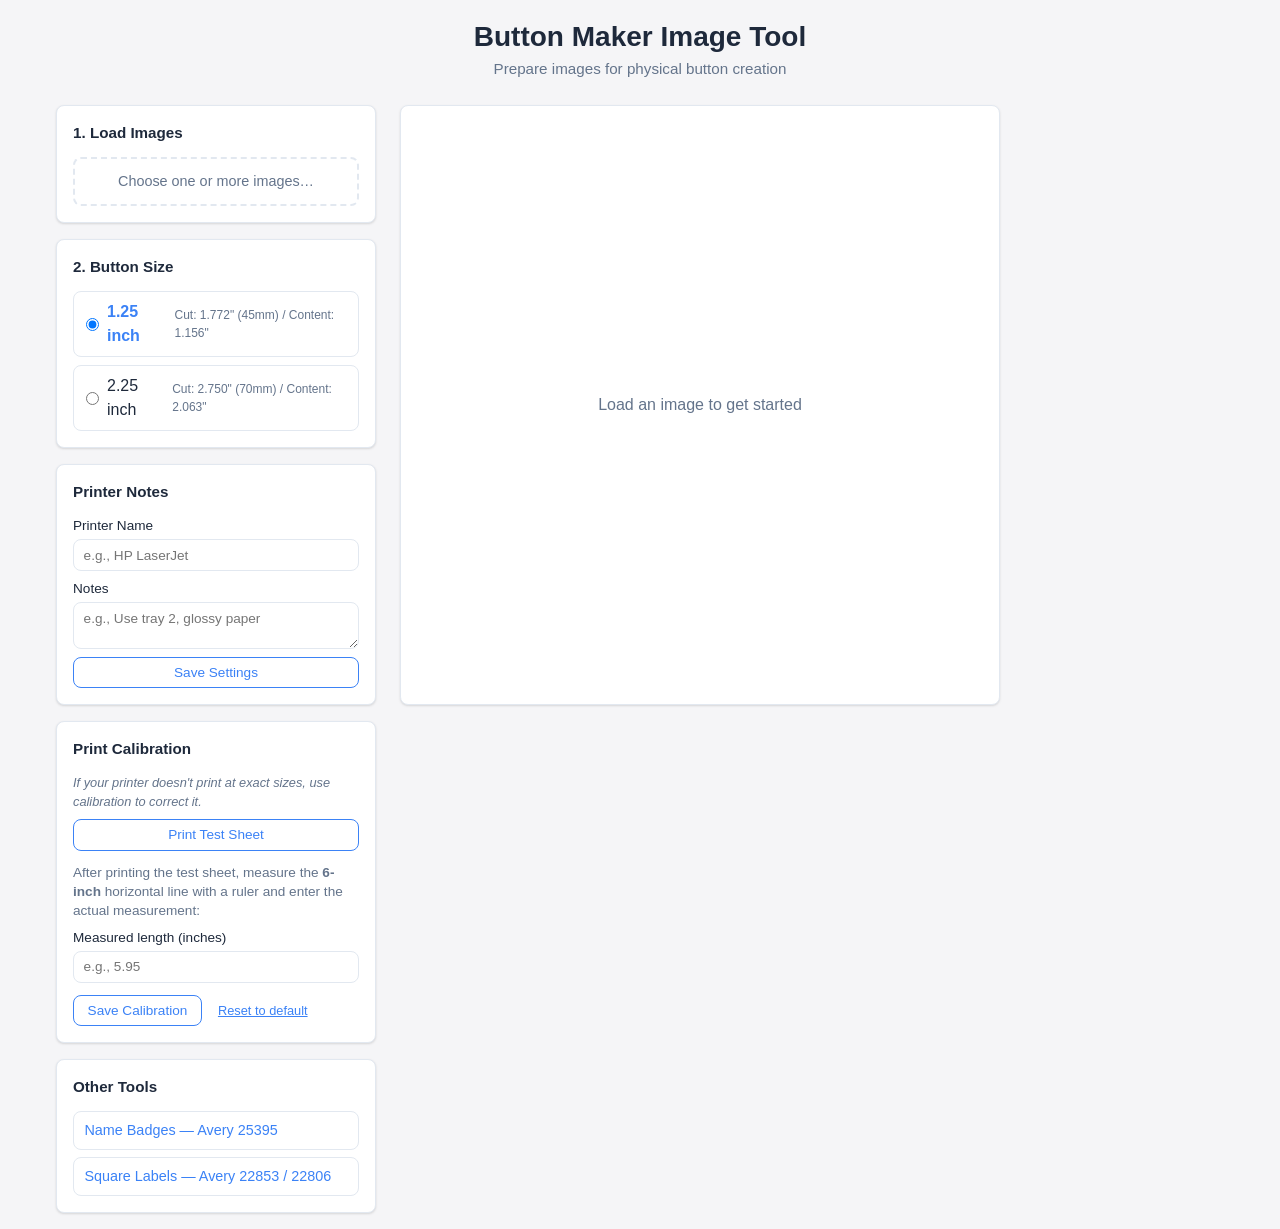
<file: index.html>
<!DOCTYPE html>
<html lang="en">
<head>
  <meta charset="UTF-8">
  <meta name="viewport" content="width=device-width, initial-scale=1.0">
  <title>Button Maker Image Tool</title>
  <link rel="stylesheet" href="css/styles.css">
</head>
<body>
  <div id="app" class="app-container">
    <header class="app-header">
      <h1>Button Maker Image Tool</h1>
      <p class="subtitle">Prepare images for physical button creation</p>
    </header>

    <main class="app-main">
      <!-- Controls Panel -->
      <section class="controls-panel">
        <!-- Image Loading -->
        <div class="control-group">
          <h2>1. Load Images</h2>
          <label for="image-input" class="file-input-label">
            <span id="file-label-text">Choose one or more images…</span>
            <input type="file" id="image-input" accept="image/jpeg,image/png,image/gif,image/webp" multiple />
          </label>
          <div id="image-error" class="error-message" role="alert" hidden></div>

          <div id="slot-section" hidden>
            <div id="slot-list" class="slot-list"></div>
            <div id="button-total" class="button-total"></div>
            <p class="hint" style="margin-top: 0.4rem;">
              Each image repeats to fill the sheet. Counts balance automatically;
              type a number to pin one and the rest re-balance.
            </p>
          </div>
        </div>

        <!-- Button Size Selection -->
        <div class="control-group">
          <h2>2. Button Size</h2>
          <div class="button-size-options">
            <label class="radio-label">
              <input type="radio" name="button-size" value="1.25" checked />
              <span>1.25 inch</span>
              <small>Cut: 1.772" (45mm) / Content: 1.156"</small>
            </label>
            <label class="radio-label">
              <input type="radio" name="button-size" value="2.25" />
              <span>2.25 inch</span>
              <small>Cut: 2.750" (70mm) / Content: 2.063"</small>
            </label>
          </div>
        </div>

        <!-- Image Controls -->
        <div class="control-group" id="image-controls" hidden>
          <h2>3. Adjust Image</h2>
          <div class="scale-control">
            <label for="scale-slider">Scale</label>
            <input type="range" id="scale-slider" min="10" max="500" value="100" step="1" />
            <span id="scale-value">100%</span>
          </div>
          <div class="mode-toggle">
            <button id="mode-resize" class="mode-btn active" title="Show crop guides">Resize Mode</button>
            <button id="mode-preview" class="mode-btn" title="Preview finished button">Preview Mode</button>
          </div>
          <p class="hint">Drag the image to reposition it</p>
        </div>

        <!-- Print Section -->
        <div class="control-group" id="print-controls" hidden>
          <h2>4. Print</h2>
          <button id="print-btn" class="primary-btn">Print Buttons</button>
          <button id="print-info-toggle" class="link-btn">Print setup instructions</button>
        </div>

        <!-- Print Instructions (collapsible) -->
        <div class="control-group" id="print-instructions" hidden>
          <h2>Print Setup</h2>
          <div class="instructions-content">
            <h3>Browser Compatibility</h3>
            <p><strong>Recommended:</strong> Chrome or Firefox for best print accuracy.</p>
            <p>Safari and Edge may have slight sizing differences.</p>

            <h3>Required Printer Settings</h3>
            <ul>
              <li><strong>Scale:</strong> 100% (disable "Shrink to fit" or "Fit to page")</li>
              <li><strong>Paper Size:</strong> US Letter (8.5" × 11")</li>
              <li><strong>Margins:</strong> Default or Minimum</li>
              <li><strong>Headers/Footers:</strong> Disabled</li>
            </ul>
          </div>
        </div>

        <!-- Printer Settings Persistence -->
        <div class="control-group" id="printer-settings-section">
          <h2>Printer Notes</h2>
          <div id="storage-warning" class="warning-message" hidden>
            Browser storage is unavailable. Settings will not be saved.
          </div>
          <div class="settings-fields">
            <label>
              Printer Name
              <input type="text" id="printer-name" placeholder="e.g., HP LaserJet" />
            </label>
            <label>
              Notes
              <textarea id="printer-notes" placeholder="e.g., Use tray 2, glossy paper" rows="2"></textarea>
            </label>
            <button id="save-settings-btn" class="secondary-btn">Save Settings</button>
          </div>
        </div>

        <!-- Print Calibration -->
        <div class="control-group" id="calibration-section">
          <h2>Print Calibration</h2>
          <p class="hint" style="margin-bottom: 0.5rem;">
            If your printer doesn't print at exact sizes, use calibration to correct it.
          </p>
          <button id="print-test-sheet-btn" class="secondary-btn" style="width:100%; margin-bottom: 0.75rem;">
            Print Test Sheet
          </button>
          <div class="calibration-fields">
            <p class="calibration-instruction">
              After printing the test sheet, measure the <strong>6-inch</strong> horizontal line with a ruler
              and enter the actual measurement:
            </p>
            <div class="calibration-input-row">
              <label>
                Measured length (inches)
                <input type="number" id="calibration-measured" step="0.01" min="5" max="7" placeholder="e.g., 5.95" />
              </label>
            </div>
            <div class="calibration-actions">
              <button id="save-calibration-btn" class="secondary-btn">Save Calibration</button>
              <button id="clear-calibration-btn" class="link-btn">Reset to default</button>
            </div>
            <div id="calibration-status" class="calibration-status" hidden></div>
          </div>
        </div>

        <!-- Other tools -->
        <div class="control-group" id="other-tools">
          <h2>Other Tools</h2>
          <ul class="tool-links">
            <li><a href="name-badge-printer/">Name Badges — Avery 25395</a></li>
            <li><a href="square-label-printer/">Square Labels — Avery 22853 / 22806</a></li>
          </ul>
        </div>
      </section>

      <!-- Canvas Area -->
      <section class="canvas-section">
        <div id="canvas-container" class="canvas-container">
          <div id="canvas-placeholder" class="canvas-placeholder">
            <p>Load an image to get started</p>
          </div>
          <canvas id="button-canvas"></canvas>
        </div>
        <!-- On-screen print preview (shown in preview mode) -->
        <div id="print-preview" class="print-preview-container" hidden>
          <div id="print-preview-page" class="print-preview-page"></div>
        </div>
      </section>
    </main>

    <!-- Print Layout (hidden on screen, visible when printing) -->
    <div id="print-layout" class="print-layout"></div>
  </div>

  <script type="module" src="js/app.js"></script>
</body>
</html>
</file>
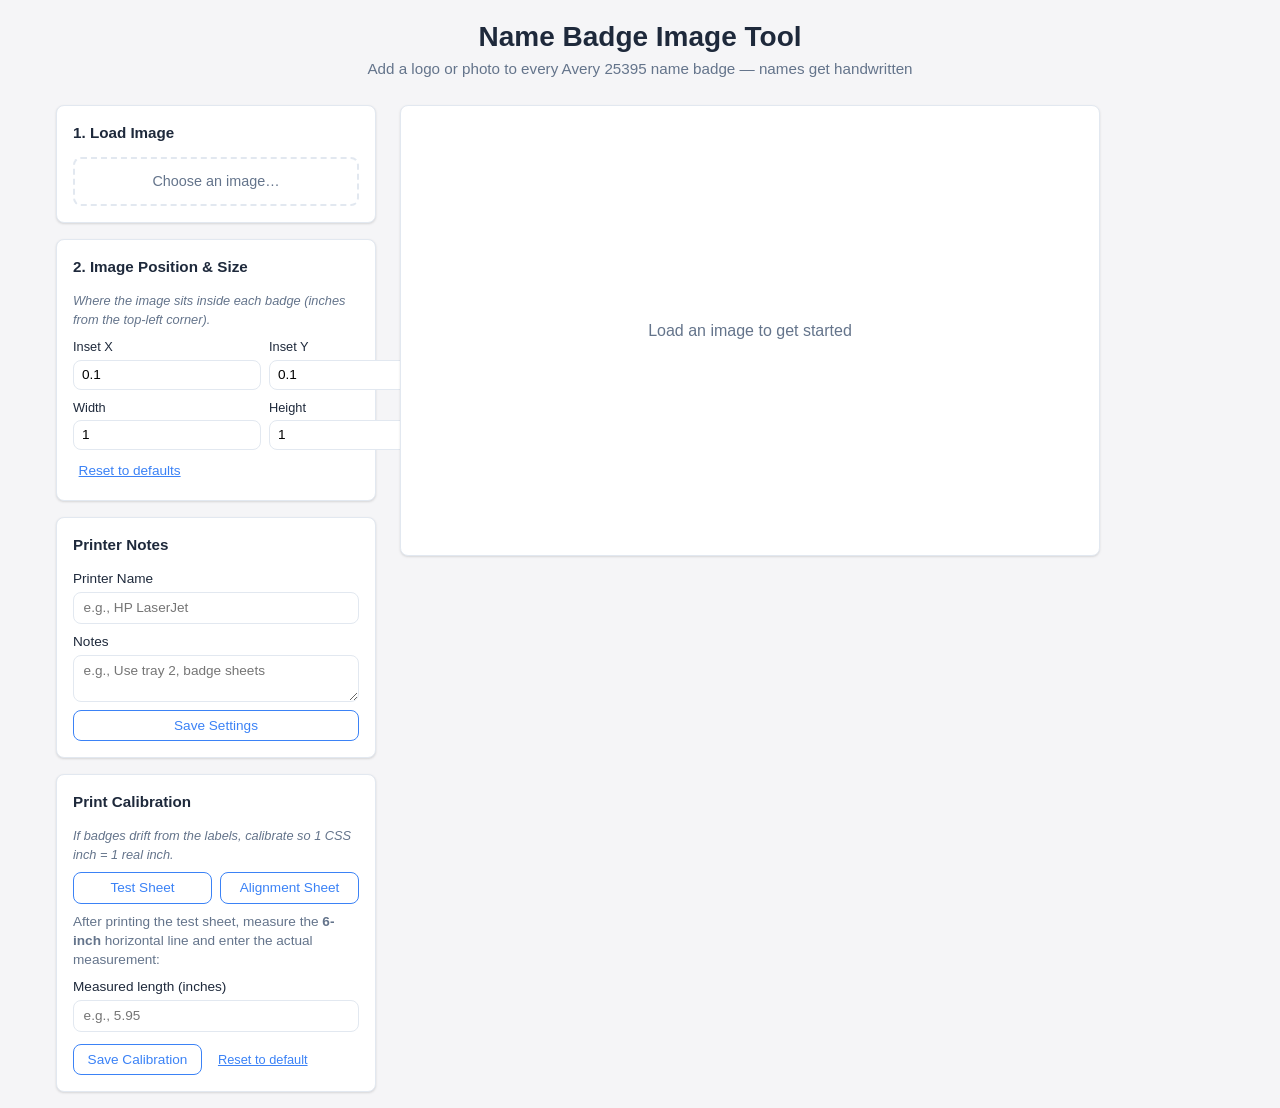
<file: name-badge-printer/index.html>
<!DOCTYPE html>
<html lang="en">
<head>
  <meta charset="UTF-8">
  <meta name="viewport" content="width=device-width, initial-scale=1.0">
  <title>Name Badge Image Tool – Avery 25395</title>
  <link rel="stylesheet" href="css/styles.css">
</head>
<body>
  <div id="app" class="app-container">
    <header class="app-header">
      <h1>Name Badge Image Tool</h1>
      <p class="subtitle">Add a logo or photo to every Avery 25395 name badge — names get handwritten</p>
    </header>

    <main class="app-main">
      <!-- Controls Panel -->
      <section class="controls-panel">
        <!-- Image Loading -->
        <div class="control-group">
          <h2>1. Load Image</h2>
          <label for="image-input" class="file-input-label">
            <span id="file-label-text">Choose an image…</span>
            <input type="file" id="image-input" accept="image/jpeg,image/png,image/gif,image/webp" />
          </label>
          <div id="image-error" class="error-message" role="alert" hidden></div>
        </div>

        <!-- Image Box Configuration -->
        <div class="control-group">
          <h2>2. Image Position &amp; Size</h2>
          <p class="hint" style="margin-bottom: 0.5rem;">
            Where the image sits inside each badge (inches from the top-left corner).
          </p>
          <div class="image-box-grid">
            <label>
              Inset X
              <input type="number" id="box-x" step="0.05" min="0" value="0.1" />
            </label>
            <label>
              Inset Y
              <input type="number" id="box-y" step="0.05" min="0" value="0.1" />
            </label>
            <label>
              Width
              <input type="number" id="box-w" step="0.05" min="0.1" value="1.0" />
            </label>
            <label>
              Height
              <input type="number" id="box-h" step="0.05" min="0.1" value="1.0" />
            </label>
          </div>
          <button id="reset-box-btn" class="link-btn">Reset to defaults</button>
          <div id="box-error" class="error-message" role="alert" hidden></div>
        </div>

        <!-- Image Adjustment -->
        <div class="control-group" id="image-controls" hidden>
          <h2>3. Adjust Image</h2>
          <div class="scale-control">
            <label for="scale-slider">Scale</label>
            <input type="range" id="scale-slider" min="10" max="500" value="100" step="1" />
            <span id="scale-value">100%</span>
          </div>
          <div class="mode-toggle">
            <button id="mode-resize" class="mode-btn active" title="Show crop guides">Resize Mode</button>
            <button id="mode-preview" class="mode-btn" title="Preview finished badge">Preview Mode</button>
          </div>
          <p class="hint">Drag the image to reposition. Scroll to zoom.</p>
        </div>

        <!-- Print Section -->
        <div class="control-group" id="print-controls" hidden>
          <h2>4. Print</h2>
          <button id="print-btn" class="primary-btn">Print Badges</button>
          <button id="print-info-toggle" class="link-btn">Print setup instructions</button>
        </div>

        <!-- Print Instructions (collapsible) -->
        <div class="control-group" id="print-instructions" hidden>
          <h2>Print Setup</h2>
          <div class="instructions-content">
            <h3>Paper</h3>
            <p>Load a sheet of <strong>Avery 25395</strong> (or compatible 5395 / 8395) self-adhesive name badges.</p>

            <h3>Browser Compatibility</h3>
            <p><strong>Recommended:</strong> Chrome or Firefox for best print accuracy.</p>

            <h3>Required Printer Settings</h3>
            <ul>
              <li><strong>Scale:</strong> 100% (disable "Shrink to fit" or "Fit to page")</li>
              <li><strong>Paper Size:</strong> US Letter (8.5" × 11")</li>
              <li><strong>Margins:</strong> Default or Minimum</li>
              <li><strong>Headers/Footers:</strong> Disabled</li>
            </ul>
          </div>
        </div>

        <!-- Printer Notes -->
        <div class="control-group" id="printer-settings-section">
          <h2>Printer Notes</h2>
          <div id="storage-warning" class="warning-message" hidden>
            Browser storage is unavailable. Settings will not be saved.
          </div>
          <div class="settings-fields">
            <label>
              Printer Name
              <input type="text" id="printer-name" placeholder="e.g., HP LaserJet" />
            </label>
            <label>
              Notes
              <textarea id="printer-notes" placeholder="e.g., Use tray 2, badge sheets" rows="2"></textarea>
            </label>
            <button id="save-settings-btn" class="secondary-btn">Save Settings</button>
          </div>
        </div>

        <!-- Calibration -->
        <div class="control-group" id="calibration-section">
          <h2>Print Calibration</h2>
          <p class="hint" style="margin-bottom: 0.5rem;">
            If badges drift from the labels, calibrate so 1 CSS inch = 1 real inch.
          </p>
          <div class="calibration-actions" style="margin-bottom: 0.5rem;">
            <button id="print-test-sheet-btn" class="secondary-btn" style="flex:1;">
              Test Sheet
            </button>
            <button id="print-alignment-btn" class="secondary-btn" style="flex:1;">
              Alignment Sheet
            </button>
          </div>
          <div class="calibration-fields">
            <p class="calibration-instruction">
              After printing the test sheet, measure the <strong>6-inch</strong> horizontal line and enter the actual measurement:
            </p>
            <div class="calibration-input-row">
              <label>
                Measured length (inches)
                <input type="number" id="calibration-measured" step="0.01" min="5" max="7" placeholder="e.g., 5.95" />
              </label>
            </div>
            <div class="calibration-actions">
              <button id="save-calibration-btn" class="secondary-btn">Save Calibration</button>
              <button id="clear-calibration-btn" class="link-btn">Reset to default</button>
            </div>
            <div id="calibration-status" class="calibration-status" hidden></div>
          </div>
        </div>
      </section>

      <!-- Canvas Area -->
      <section class="canvas-section">
        <div id="canvas-container" class="canvas-container">
          <div id="canvas-placeholder" class="canvas-placeholder">
            <p>Load an image to get started</p>
          </div>
          <canvas id="badge-canvas"></canvas>
        </div>
        <!-- On-screen full-sheet preview -->
        <div id="print-preview" class="print-preview-container" hidden>
          <div id="print-preview-page" class="print-preview-page"></div>
        </div>
      </section>
    </main>

    <!-- Print Layout (hidden on screen, visible when printing) -->
    <div id="print-layout" class="print-layout"></div>
  </div>

  <script type="module" src="js/app.js"></script>
</body>
</html>
</file>
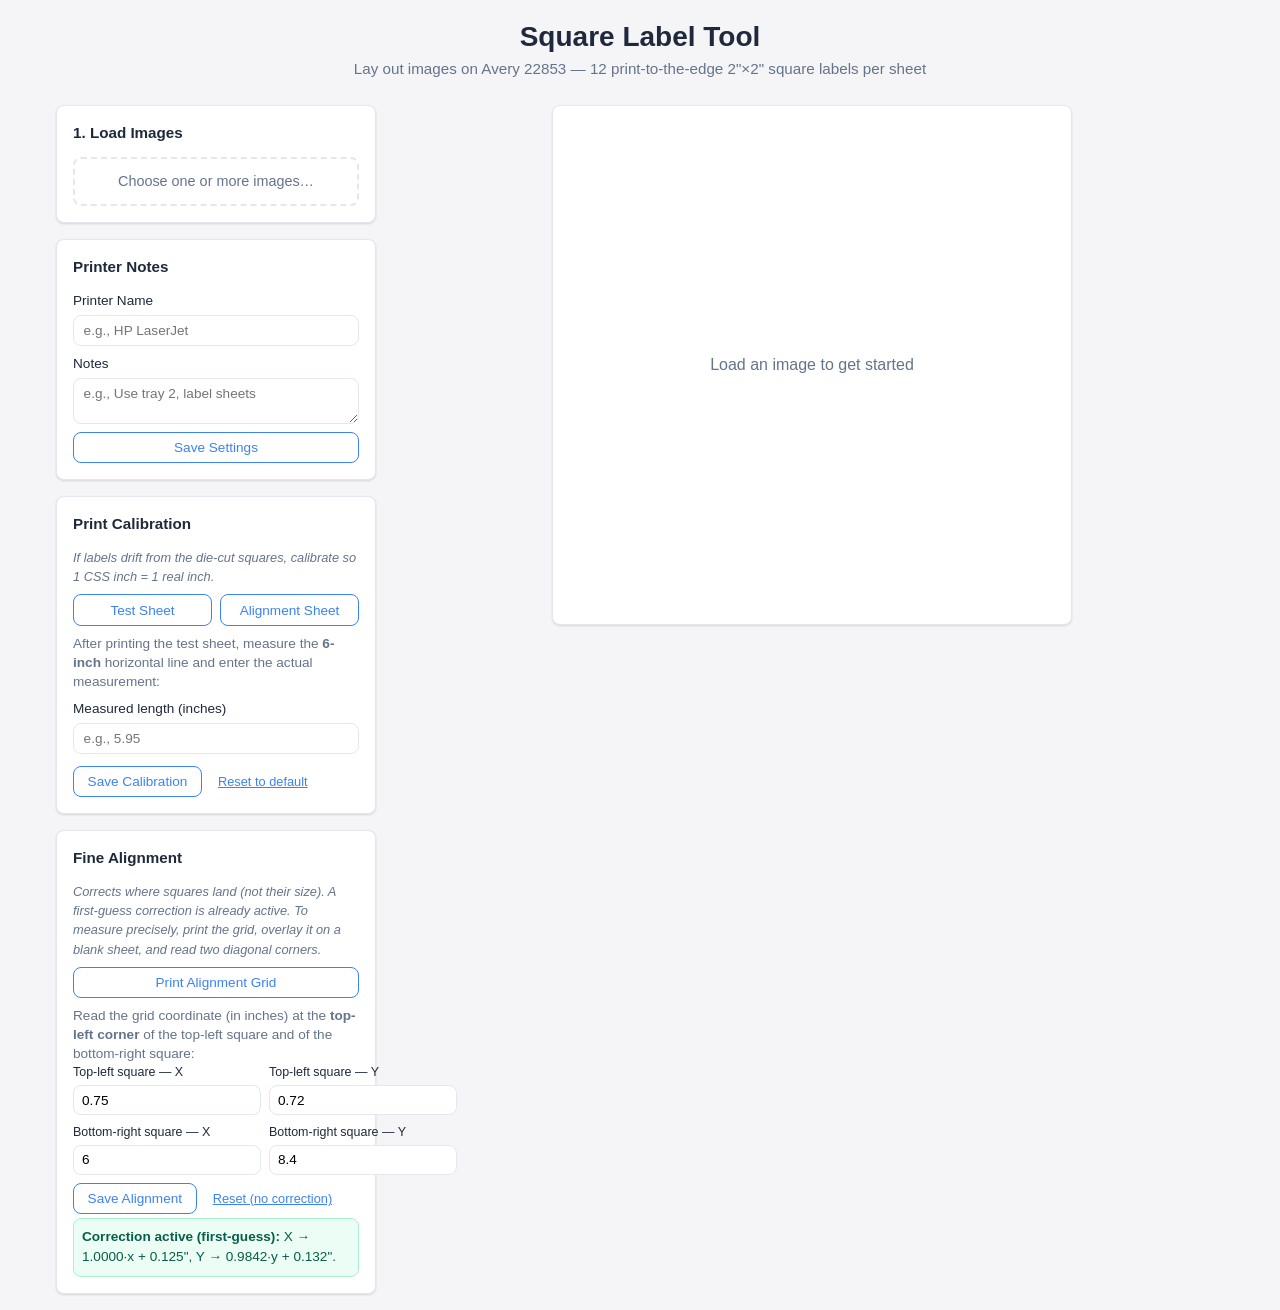
<file: square-label-printer/index.html>
<!DOCTYPE html>
<html lang="en">
<head>
  <meta charset="UTF-8">
  <meta name="viewport" content="width=device-width, initial-scale=1.0">
  <title>Square Label Tool – Avery 22853</title>
  <link rel="stylesheet" href="css/styles.css">
</head>
<body>
  <div id="app" class="app-container">
    <header class="app-header">
      <h1>Square Label Tool</h1>
      <p class="subtitle">Lay out images on Avery 22853 — 12 print-to-the-edge 2"×2" square labels per sheet</p>
    </header>

    <main class="app-main">
      <!-- Controls Panel -->
      <section class="controls-panel">
        <!-- Image Loading -->
        <div class="control-group">
          <h2>1. Load Images</h2>
          <label for="image-input" class="file-input-label">
            <span id="file-label-text">Choose one or more images…</span>
            <input type="file" id="image-input" accept="image/jpeg,image/png,image/gif,image/webp" multiple />
          </label>
          <div id="image-error" class="error-message" role="alert" hidden></div>

          <!-- Slots list -->
          <div id="slot-section" hidden>
            <div id="slot-list" class="slot-list"></div>
            <div id="label-total" class="label-total"></div>
            <p class="hint" style="margin-top: 0.4rem;">
              Set how many times each image repeats. The 12 labels fill in order
              (image&nbsp;1's copies first, then image&nbsp;2, …).
            </p>
          </div>
        </div>

        <!-- Image Adjustment -->
        <div class="control-group" id="image-controls" hidden>
          <h2>2. Adjust Image</h2>
          <p class="hint" id="active-slot-hint" style="margin-bottom: 0.5rem;"></p>
          <div class="scale-control">
            <label for="scale-slider">Scale</label>
            <input type="range" id="scale-slider" min="10" max="500" value="100" step="1" />
            <span id="scale-value">100%</span>
          </div>
          <div class="mode-toggle">
            <button id="mode-resize" class="mode-btn active" title="Show crop guides">Resize Mode</button>
            <button id="mode-preview" class="mode-btn" title="Preview finished sheet">Preview Sheet</button>
          </div>
          <p class="hint">Drag the image to reposition. Scroll to zoom.</p>
        </div>

        <!-- Print Section -->
        <div class="control-group" id="print-controls" hidden>
          <h2>3. Print</h2>
          <button id="print-btn" class="primary-btn">Print Labels</button>
          <button id="print-info-toggle" class="link-btn">Print setup instructions</button>
        </div>

        <!-- Print Instructions (collapsible) -->
        <div class="control-group" id="print-instructions" hidden>
          <h2>Print Setup</h2>
          <div class="instructions-content">
            <h3>Paper</h3>
            <p>Load a sheet of <strong>Avery 22853</strong> (or compatible 22806 / 2" square, 12-up) labels.</p>

            <h3>Browser Compatibility</h3>
            <p><strong>Recommended:</strong> Chrome or Firefox for best print accuracy.</p>

            <h3>Required Printer Settings</h3>
            <ul>
              <li><strong>Scale:</strong> 100% (disable "Shrink to fit" or "Fit to page")</li>
              <li><strong>Paper Size:</strong> US Letter (8.5" × 11")</li>
              <li><strong>Margins:</strong> Default or Minimum</li>
              <li><strong>Headers/Footers:</strong> Disabled</li>
            </ul>
          </div>
        </div>

        <!-- Printer Notes -->
        <div class="control-group" id="printer-settings-section">
          <h2>Printer Notes</h2>
          <div id="storage-warning" class="warning-message" hidden>
            Browser storage is unavailable. Settings will not be saved.
          </div>
          <div class="settings-fields">
            <label>
              Printer Name
              <input type="text" id="printer-name" placeholder="e.g., HP LaserJet" />
            </label>
            <label>
              Notes
              <textarea id="printer-notes" placeholder="e.g., Use tray 2, label sheets" rows="2"></textarea>
            </label>
            <button id="save-settings-btn" class="secondary-btn">Save Settings</button>
          </div>
        </div>

        <!-- Calibration -->
        <div class="control-group" id="calibration-section">
          <h2>Print Calibration</h2>
          <p class="hint" style="margin-bottom: 0.5rem;">
            If labels drift from the die-cut squares, calibrate so 1 CSS inch = 1 real inch.
          </p>
          <div class="calibration-actions" style="margin-bottom: 0.5rem;">
            <button id="print-test-sheet-btn" class="secondary-btn" style="flex:1;">
              Test Sheet
            </button>
            <button id="print-alignment-btn" class="secondary-btn" style="flex:1;">
              Alignment Sheet
            </button>
          </div>
          <div class="calibration-fields">
            <p class="calibration-instruction">
              After printing the test sheet, measure the <strong>6-inch</strong> horizontal line and enter the actual measurement:
            </p>
            <div class="calibration-input-row">
              <label>
                Measured length (inches)
                <input type="number" id="calibration-measured" step="0.01" min="5" max="7" placeholder="e.g., 5.95" />
              </label>
            </div>
            <div class="calibration-actions">
              <button id="save-calibration-btn" class="secondary-btn">Save Calibration</button>
              <button id="clear-calibration-btn" class="link-btn">Reset to default</button>
            </div>
            <div id="calibration-status" class="calibration-status" hidden></div>
          </div>
        </div>

        <!-- Fine Alignment (position) -->
        <div class="control-group" id="alignment-section">
          <h2>Fine Alignment</h2>
          <p class="hint" style="margin-bottom: 0.5rem;">
            Corrects <em>where</em> squares land (not their size). A first-guess
            correction is already active. To measure precisely, print the grid,
            overlay it on a blank sheet, and read two diagonal corners.
          </p>
          <button id="print-grid-btn" class="secondary-btn" style="width:100%; margin-bottom:0.5rem;">
            Print Alignment Grid
          </button>
          <p class="calibration-instruction">
            Read the grid coordinate (in inches) at the <strong>top-left corner</strong>
            of the top-left square and of the bottom-right square:
          </p>
          <div class="align-grid-inputs">
            <label>
              Top-left square — X
              <input type="number" id="align-tlx" step="0.01" placeholder="e.g., 0.75" />
            </label>
            <label>
              Top-left square — Y
              <input type="number" id="align-tly" step="0.01" placeholder="e.g., 0.72" />
            </label>
            <label>
              Bottom-right square — X
              <input type="number" id="align-brx" step="0.01" placeholder="e.g., 6.00" />
            </label>
            <label>
              Bottom-right square — Y
              <input type="number" id="align-bry" step="0.01" placeholder="e.g., 8.40" />
            </label>
          </div>
          <div class="calibration-actions">
            <button id="save-alignment-btn" class="secondary-btn">Save Alignment</button>
            <button id="reset-alignment-btn" class="link-btn">Reset (no correction)</button>
          </div>
          <div id="alignment-status" class="calibration-status" hidden></div>
        </div>
      </section>

      <!-- Canvas Area -->
      <section class="canvas-section">
        <div id="canvas-container" class="canvas-container">
          <div id="canvas-placeholder" class="canvas-placeholder">
            <p>Load an image to get started</p>
          </div>
          <canvas id="label-canvas"></canvas>
        </div>
        <!-- On-screen full-sheet preview -->
        <div id="print-preview" class="print-preview-container" hidden>
          <div id="print-preview-page" class="print-preview-page"></div>
        </div>
      </section>
    </main>

    <!-- Print Layout (hidden on screen, visible when printing) -->
    <div id="print-layout" class="print-layout"></div>
  </div>

  <script type="module" src="js/app.js"></script>
</body>
</html>
</file>
<file: css/styles.css>
/* ============================================================
   Button Maker Image Tool – Styles
   ============================================================ */

/* --- Reset & Base --- */
*,
*::before,
*::after {
  box-sizing: border-box;
  margin: 0;
  padding: 0;
}

:root {
  --color-bg: #f5f5f7;
  --color-surface: #ffffff;
  --color-primary: #3b82f6;
  --color-primary-hover: #2563eb;
  --color-danger: #ef4444;
  --color-warning: #f59e0b;
  --color-text: #1e293b;
  --color-text-muted: #64748b;
  --color-border: #e2e8f0;
  --radius: 8px;
  --shadow: 0 1px 3px rgba(0, 0, 0, 0.08), 0 1px 2px rgba(0, 0, 0, 0.06);
}

html {
  font-size: 16px;
}

body {
  font-family: -apple-system, BlinkMacSystemFont, "Segoe UI", Roboto, Helvetica, Arial, sans-serif;
  background: var(--color-bg);
  color: var(--color-text);
  line-height: 1.5;
}

/* --- App Layout --- */
.app-container {
  max-width: 1200px;
  margin: 0 auto;
  padding: 1rem;
}

.app-header {
  text-align: center;
  margin-bottom: 1.5rem;
}

.app-header h1 {
  font-size: 1.75rem;
  font-weight: 700;
}

.app-header .subtitle {
  color: var(--color-text-muted);
  font-size: 0.95rem;
}

.app-main {
  display: grid;
  grid-template-columns: 320px 1fr;
  gap: 1.5rem;
  align-items: start;
}

@media (max-width: 768px) {
  .app-main {
    grid-template-columns: 1fr;
  }
}

/* --- Controls Panel --- */
.controls-panel {
  display: flex;
  flex-direction: column;
  gap: 1rem;
}

.control-group {
  background: var(--color-surface);
  border: 1px solid var(--color-border);
  border-radius: var(--radius);
  padding: 1rem;
  box-shadow: var(--shadow);
}

.control-group h2 {
  font-size: 0.95rem;
  font-weight: 600;
  margin-bottom: 0.75rem;
  color: var(--color-text);
}

.control-group h3 {
  font-size: 0.85rem;
  font-weight: 600;
  margin-top: 0.75rem;
  margin-bottom: 0.25rem;
}

/* --- File input --- */
.file-input-label {
  position: relative;
  display: block;
  padding: 0.75rem 1rem;
  border: 2px dashed var(--color-border);
  border-radius: var(--radius);
  text-align: center;
  cursor: pointer;
  transition: border-color 0.2s, background 0.2s;
  color: var(--color-text-muted);
  font-size: 0.9rem;
}

.file-input-label:hover {
  border-color: var(--color-primary);
  background: rgba(59, 130, 246, 0.04);
}

/* Visually hidden, not display:none, so the picker stays in the tab order. */
.file-input-label input[type="file"] {
  position: absolute;
  width: 1px;
  height: 1px;
  overflow: hidden;
  clip-path: inset(50%);
  white-space: nowrap;
}

.file-input-label:focus-within {
  outline: 2px solid var(--color-primary);
  outline-offset: 2px;
}

/* --- Error / Warning --- */
.error-message {
  color: var(--color-danger);
  font-size: 0.85rem;
  margin-top: 0.5rem;
  padding: 0.5rem;
  background: #fef2f2;
  border-radius: var(--radius);
}

.warning-message {
  color: #92400e;
  font-size: 0.85rem;
  margin-bottom: 0.5rem;
  padding: 0.5rem;
  background: #fffbeb;
  border: 1px solid #fde68a;
  border-radius: var(--radius);
}

/* --- Radio buttons --- */
.button-size-options {
  display: flex;
  flex-direction: column;
  gap: 0.5rem;
}

.radio-label {
  display: flex;
  align-items: center;
  gap: 0.5rem;
  padding: 0.5rem 0.75rem;
  border: 1px solid var(--color-border);
  border-radius: var(--radius);
  cursor: pointer;
  transition: border-color 0.2s;
}

.radio-label:hover {
  border-color: var(--color-primary);
}

.radio-label input[type="radio"]:checked + span {
  font-weight: 600;
  color: var(--color-primary);
}

.radio-label small {
  margin-left: auto;
  color: var(--color-text-muted);
  font-size: 0.75rem;
}

/* --- Scale slider --- */
.scale-control {
  display: flex;
  align-items: center;
  gap: 0.5rem;
  margin-bottom: 0.75rem;
}

.scale-control label {
  font-size: 0.85rem;
  font-weight: 500;
  min-width: 38px;
}

.scale-control input[type="range"] {
  flex: 1;
}

.scale-control span {
  font-size: 0.85rem;
  min-width: 42px;
  text-align: right;
}

/* --- Mode toggle --- */
.mode-toggle {
  display: flex;
  gap: 0.5rem;
  margin-bottom: 0.5rem;
}

.mode-btn {
  flex: 1;
  padding: 0.5rem;
  border: 1px solid var(--color-border);
  border-radius: var(--radius);
  background: var(--color-surface);
  font-size: 0.85rem;
  cursor: pointer;
  transition: background 0.2s, border-color 0.2s, color 0.2s;
}

.mode-btn:hover {
  border-color: var(--color-primary);
}

.mode-btn.active {
  background: var(--color-primary);
  color: #fff;
  border-color: var(--color-primary);
}

/* --- Buttons --- */
.primary-btn {
  display: block;
  width: 100%;
  padding: 0.65rem 1rem;
  background: var(--color-primary);
  color: #fff;
  border: none;
  border-radius: var(--radius);
  font-size: 0.95rem;
  font-weight: 600;
  cursor: pointer;
  transition: background 0.2s;
}

.primary-btn:hover {
  background: var(--color-primary-hover);
}

.secondary-btn {
  display: inline-block;
  padding: 0.45rem 0.85rem;
  background: var(--color-surface);
  color: var(--color-primary);
  border: 1px solid var(--color-primary);
  border-radius: var(--radius);
  font-size: 0.85rem;
  font-weight: 500;
  cursor: pointer;
  transition: background 0.2s;
}

.secondary-btn:hover {
  background: rgba(59, 130, 246, 0.06);
}

.link-btn {
  display: block;
  width: 100%;
  margin-top: 0.5rem;
  padding: 0.35rem;
  background: none;
  color: var(--color-primary);
  border: none;
  font-size: 0.85rem;
  cursor: pointer;
  text-decoration: underline;
  text-align: left;
}

/* --- Hint text --- */
.hint {
  font-size: 0.8rem;
  color: var(--color-text-muted);
  font-style: italic;
}

/* --- Settings fields --- */
.settings-fields {
  display: flex;
  flex-direction: column;
  gap: 0.5rem;
}

.settings-fields label {
  display: flex;
  flex-direction: column;
  gap: 0.2rem;
  font-size: 0.85rem;
  font-weight: 500;
}

.settings-fields input[type="text"],
.settings-fields textarea {
  padding: 0.45rem 0.6rem;
  border: 1px solid var(--color-border);
  border-radius: var(--radius);
  font-size: 0.85rem;
  font-family: inherit;
  resize: vertical;
}

/* --- Instructions --- */
.instructions-content ul {
  padding-left: 1.25rem;
  font-size: 0.85rem;
}

.instructions-content li {
  margin-bottom: 0.25rem;
}

.instructions-content p {
  font-size: 0.85rem;
  margin-bottom: 0.25rem;
}

/* --- Canvas Section --- */
.canvas-section {
  position: sticky;
  top: 1rem;
}

.canvas-container {
  position: relative;
  background: var(--color-surface);
  border: 1px solid var(--color-border);
  border-radius: var(--radius);
  box-shadow: var(--shadow);
  overflow: hidden;
  aspect-ratio: 1 / 1;
  max-width: 600px;
  display: flex;
  align-items: center;
  justify-content: center;
}

.canvas-placeholder {
  color: var(--color-text-muted);
  text-align: center;
  font-size: 1rem;
}

#button-canvas {
  display: none;
  cursor: grab;
  touch-action: none;
}

#button-canvas.active {
  display: block;
}

#button-canvas:active {
  cursor: grabbing;
}

/* --- On-screen print preview --- */
.print-preview-container {
  margin-top: 1rem;
}

.print-preview-page {
  position: relative;
  background: white;
  border: 1px solid var(--color-border);
  border-radius: var(--radius);
  box-shadow: var(--shadow);
  /* Scale 8.5in × 11in page to fit the container width */
  width: 100%;
  max-width: 600px;
  aspect-ratio: 8.5 / 11;
  overflow: hidden;
}

.print-preview-page .preview-button-cell {
  position: absolute;
  overflow: hidden;
  background: transparent;
}

.print-preview-page .preview-button-cell canvas {
  display: block;
  width: 100%;
  height: 100%;
}

/* ============================================================
   Print Layout – screen hidden, print visible
   ============================================================ */

.print-layout {
  display: none;
}

/* --- Calibration Section --- */
.calibration-fields {
  display: flex;
  flex-direction: column;
  gap: 0.5rem;
}

.calibration-instruction {
  font-size: 0.85rem;
  color: var(--color-text-muted);
  line-height: 1.4;
}

.calibration-input-row {
  display: flex;
  gap: 0.5rem;
}

.calibration-input-row label {
  display: flex;
  flex-direction: column;
  gap: 0.2rem;
  font-size: 0.85rem;
  font-weight: 500;
  flex: 1;
}

.calibration-input-row input[type="number"] {
  padding: 0.45rem 0.6rem;
  border: 1px solid var(--color-border);
  border-radius: var(--radius);
  font-size: 0.85rem;
  font-family: inherit;
  width: 100%;
}

.calibration-actions {
  display: flex;
  align-items: center;
  gap: 0.5rem;
  margin-top: 0.25rem;
}

.calibration-actions .link-btn {
  width: auto;
  margin-top: 0;
  padding: 0.45rem 0.5rem;
  font-size: 0.8rem;
}

.calibration-status {
  font-size: 0.85rem;
  padding: 0.5rem;
  border-radius: var(--radius);
  margin-top: 0.25rem;
}

.calibration-status.success {
  color: #065f46;
  background: #ecfdf5;
  border: 1px solid #a7f3d0;
}

.calibration-status.info {
  color: #1e40af;
  background: #eff6ff;
  border: 1px solid #bfdbfe;
}

.calibration-status.warning {
  color: #92400e;
  background: #fffbeb;
  border: 1px solid #fde68a;
}

/* --- Test Sheet (print styles) --- */
.test-sheet-page {
  padding: 0.5in;
  font-family: -apple-system, BlinkMacSystemFont, "Segoe UI", Roboto, Helvetica, Arial, sans-serif;
  color: #1e293b;
  width: 8.5in;
  height: 11in;
  overflow: hidden;
  -webkit-print-color-adjust: exact;
  print-color-adjust: exact;
}

.test-sheet-title {
  font-size: 16pt;
  margin-bottom: 0.1in;
}

.test-sheet-subtitle {
  font-size: 9pt;
  color: #64748b;
  margin-bottom: 0.15in;
  max-width: 6in;
}

.test-sheet-section {
  margin-bottom: 0.2in;
}

.test-sheet-section h2 {
  font-size: 11pt;
  margin-bottom: 0.15in;
  color: #334155;
}

.test-sheet-line-row {
  display: flex;
  align-items: center;
  gap: 0.15in;
  margin-bottom: 0.12in;
}

.test-sheet-label {
  font-size: 10pt;
  font-weight: 600;
  min-width: 0.4in;
  text-align: right;
}

.test-sheet-line-wrap {
  position: relative;
}

.test-sheet-h-line {
  height: 0;
  border-top: 2px solid #000;
}

.test-sheet-tick-v {
  position: absolute;
  top: -0.08in;
  left: 0;
  width: 0;
  height: 0.18in;
  border-left: 2px solid #000;
}

.test-sheet-v-container {
  display: flex;
  gap: 0.4in;
  align-items: flex-start;
}

.test-sheet-v-col {
  display: flex;
  flex-direction: column;
  align-items: center;
  gap: 0.08in;
}

.test-sheet-vline-wrap {
  position: relative;
}

.test-sheet-v-line {
  width: 0;
  border-left: 2px solid #000;
}

.test-sheet-tick-h {
  position: absolute;
  left: -0.08in;
  top: 0;
  width: 0.18in;
  height: 0;
  border-top: 2px solid #000;
}

.test-sheet-box {
  border: 2px solid #000;
}

.test-sheet-bottom-row {
  display: flex;
  gap: 0.25in;
  align-items: flex-start;
}

.test-sheet-circle-row {
  display: flex;
  gap: 0.25in;
  align-items: flex-end;
}

.test-sheet-circle-col {
  display: flex;
  flex-direction: column;
  align-items: center;
  gap: 0.08in;
}

.test-sheet-circle-note {
  font-size: 8pt;
  color: #475569;
  margin-bottom: 0.1in;
  max-width: 5in;
}

.test-sheet-circle-col-label {
  font-size: 9pt;
  font-weight: 600;
  color: #334155;
  text-align: center;
}

/* --- Print Media --- */
@media print {
  /* Remove any browser-default margins/padding from the root elements */
  html, body {
    margin: 0;
    padding: 0;
  }

  /* Hide all UI siblings of the print layout. Use display: none (not
     visibility: hidden) so they don't occupy layout space — otherwise the
     body's flow extends past 11in and the print job paginates onto 2+
     pages. Multi-page jobs trigger printers' "shrink to fit", silently
     rescaling the page and breaking calibration. */
  #app > *:not(#print-layout) {
    display: none !important;
  }

  #app {
    max-width: none;
    margin: 0;
    padding: 0;
  }

  .print-layout {
    display: block;
    position: relative;
    width: 8.5in;
    height: 11in;
    margin: 0;
    padding: 0;
    background: white;
    overflow: hidden;
  }

  .print-button-cell {
    position: absolute;
    overflow: hidden;
  }

  .print-button-cell canvas {
    display: block;
  }

  /* Test sheet is already sized in CSS inches, just ensure visibility */
  .test-sheet-page {
    display: block;
  }

  @page {
    size: letter;
    margin: 0;
  }
}

/* --- Slot list --- */
.slot-list {
  display: flex;
  flex-direction: column;
  gap: 0.4rem;
  margin-top: 0.75rem;
}

.slot-item {
  display: flex;
  align-items: center;
  gap: 0.5rem;
  padding: 0.4rem;
  border: 1px solid var(--color-border);
  border-radius: var(--radius);
  background: var(--color-surface);
  cursor: pointer;
  transition: border-color 0.15s, background 0.15s;
}

.slot-item:hover {
  border-color: var(--color-primary);
}

.slot-item.active {
  border-color: var(--color-primary);
  background: rgba(59, 130, 246, 0.06);
  box-shadow: inset 0 0 0 1px var(--color-primary);
}

.slot-select {
  display: flex;
  align-items: center;
  gap: 0.5rem;
  flex: 1;
  min-width: 0;
  padding: 0;
  border: 0;
  background: none;
  font: inherit;
  color: inherit;
  text-align: left;
  cursor: pointer;
}

.slot-thumb {
  width: 40px;
  height: 40px;
  flex: 0 0 40px;
  object-fit: cover;
  border-radius: 4px;
  border: 1px solid var(--color-border);
  background: #f1f5f9;
}

.slot-meta {
  flex: 1;
  min-width: 0;
}

.slot-name {
  font-size: 0.8rem;
  font-weight: 500;
  white-space: nowrap;
  overflow: hidden;
  text-overflow: ellipsis;
}

.slot-index {
  font-size: 0.72rem;
  color: var(--color-text-muted);
}

.slot-qty {
  display: flex;
  flex-direction: column;
  align-items: center;
  gap: 0.1rem;
  font-size: 0.65rem;
  color: var(--color-text-muted);
}

.slot-qty input[type="number"] {
  width: 3.2rem;
  padding: 0.25rem 0.35rem;
  border: 1px solid var(--color-border);
  border-radius: var(--radius);
  font-size: 0.8rem;
  font-family: inherit;
  text-align: center;
}

.slot-remove {
  flex: 0 0 auto;
  width: 1.5rem;
  height: 1.5rem;
  line-height: 1;
  border: none;
  border-radius: 4px;
  background: transparent;
  color: var(--color-text-muted);
  font-size: 1.1rem;
  cursor: pointer;
}

.slot-remove:hover {
  background: #fef2f2;
  color: var(--color-danger);
}

.button-total {
  margin-top: 0.6rem;
  padding: 0.4rem 0.5rem;
  border-radius: 8px;
  font-size: 0.85rem;
  font-weight: 600;
  text-align: center;
  background: #ecfdf5;
  color: #065f46;
  border: 1px solid #a7f3d0;
}

.button-total.warn {
  background: #fffbeb;
  color: #92400e;
  border-color: #fde68a;
}

.tool-links {
  list-style: none;
  margin: 0;
  padding: 0;
  display: flex;
  flex-direction: column;
  gap: 0.4rem;
}

.tool-links a {
  display: block;
  padding: 0.5rem 0.65rem;
  border: 1px solid var(--color-border, #e2e8f0);
  border-radius: 8px;
  color: var(--color-primary, #3b82f6);
  text-decoration: none;
  font-size: 0.9rem;
}

.tool-links a:hover {
  background: rgba(59, 130, 246, 0.06);
}
</file>
<file: name-badge-printer/css/styles.css>
/* ============================================================
   Name Badge Image Tool – Styles
   ============================================================ */

*,
*::before,
*::after {
  box-sizing: border-box;
  margin: 0;
  padding: 0;
}

:root {
  --color-bg: #f5f5f7;
  --color-surface: #ffffff;
  --color-primary: #3b82f6;
  --color-primary-hover: #2563eb;
  --color-danger: #ef4444;
  --color-warning: #f59e0b;
  --color-text: #1e293b;
  --color-text-muted: #64748b;
  --color-border: #e2e8f0;
  --radius: 8px;
  --shadow: 0 1px 3px rgba(0, 0, 0, 0.08), 0 1px 2px rgba(0, 0, 0, 0.06);
}

html {
  font-size: 16px;
}

body {
  font-family: -apple-system, BlinkMacSystemFont, "Segoe UI", Roboto, Helvetica, Arial, sans-serif;
  background: var(--color-bg);
  color: var(--color-text);
  line-height: 1.5;
}

/* --- App Layout --- */
.app-container {
  max-width: 1200px;
  margin: 0 auto;
  padding: 1rem;
}

.app-header {
  text-align: center;
  margin-bottom: 1.5rem;
}

.app-header h1 {
  font-size: 1.75rem;
  font-weight: 700;
}

.app-header .subtitle {
  color: var(--color-text-muted);
  font-size: 0.95rem;
}

.app-main {
  display: grid;
  grid-template-columns: 320px 1fr;
  gap: 1.5rem;
  align-items: start;
}

@media (max-width: 768px) {
  .app-main {
    grid-template-columns: 1fr;
  }
}

/* --- Controls Panel --- */
.controls-panel {
  display: flex;
  flex-direction: column;
  gap: 1rem;
}

.control-group {
  background: var(--color-surface);
  border: 1px solid var(--color-border);
  border-radius: var(--radius);
  padding: 1rem;
  box-shadow: var(--shadow);
}

.control-group h2 {
  font-size: 0.95rem;
  font-weight: 600;
  margin-bottom: 0.75rem;
  color: var(--color-text);
}

.control-group h3 {
  font-size: 0.85rem;
  font-weight: 600;
  margin-top: 0.75rem;
  margin-bottom: 0.25rem;
}

/* --- File input --- */
.file-input-label {
  position: relative;
  display: block;
  padding: 0.75rem 1rem;
  border: 2px dashed var(--color-border);
  border-radius: var(--radius);
  text-align: center;
  cursor: pointer;
  transition: border-color 0.2s, background 0.2s;
  color: var(--color-text-muted);
  font-size: 0.9rem;
}

.file-input-label:hover {
  border-color: var(--color-primary);
  background: rgba(59, 130, 246, 0.04);
}

/* Visually hidden, not display:none, so the picker stays in the tab order. */
.file-input-label input[type="file"] {
  position: absolute;
  width: 1px;
  height: 1px;
  overflow: hidden;
  clip-path: inset(50%);
  white-space: nowrap;
}

.file-input-label:focus-within {
  outline: 2px solid var(--color-primary);
  outline-offset: 2px;
}

/* --- Error / Warning --- */
.error-message {
  color: var(--color-danger);
  font-size: 0.85rem;
  margin-top: 0.5rem;
  padding: 0.5rem;
  background: #fef2f2;
  border-radius: var(--radius);
}

.warning-message {
  color: #92400e;
  font-size: 0.85rem;
  margin-bottom: 0.5rem;
  padding: 0.5rem;
  background: #fffbeb;
  border: 1px solid #fde68a;
  border-radius: var(--radius);
}

/* --- Image-box config grid --- */
.image-box-grid {
  display: grid;
  grid-template-columns: 1fr 1fr;
  gap: 0.5rem;
  margin-bottom: 0.5rem;
}

.image-box-grid label {
  display: flex;
  flex-direction: column;
  gap: 0.2rem;
  font-size: 0.8rem;
  font-weight: 500;
}

.image-box-grid input[type="number"] {
  padding: 0.4rem 0.5rem;
  border: 1px solid var(--color-border);
  border-radius: var(--radius);
  font-size: 0.85rem;
  font-family: inherit;
}

/* --- Scale slider --- */
.scale-control {
  display: flex;
  align-items: center;
  gap: 0.5rem;
  margin-bottom: 0.75rem;
}

.scale-control label {
  font-size: 0.85rem;
  font-weight: 500;
  min-width: 38px;
}

.scale-control input[type="range"] {
  flex: 1;
}

.scale-control span {
  font-size: 0.85rem;
  min-width: 42px;
  text-align: right;
}

/* --- Mode toggle --- */
.mode-toggle {
  display: flex;
  gap: 0.5rem;
  margin-bottom: 0.5rem;
}

.mode-btn {
  flex: 1;
  padding: 0.5rem;
  border: 1px solid var(--color-border);
  border-radius: var(--radius);
  background: var(--color-surface);
  font-size: 0.85rem;
  cursor: pointer;
  transition: background 0.2s, border-color 0.2s, color 0.2s;
}

.mode-btn:hover {
  border-color: var(--color-primary);
}

.mode-btn.active {
  background: var(--color-primary);
  color: #fff;
  border-color: var(--color-primary);
}

/* --- Buttons --- */
.primary-btn {
  display: block;
  width: 100%;
  padding: 0.65rem 1rem;
  background: var(--color-primary);
  color: #fff;
  border: none;
  border-radius: var(--radius);
  font-size: 0.95rem;
  font-weight: 600;
  cursor: pointer;
  transition: background 0.2s;
}

.primary-btn:hover {
  background: var(--color-primary-hover);
}

.secondary-btn {
  display: inline-block;
  padding: 0.45rem 0.85rem;
  background: var(--color-surface);
  color: var(--color-primary);
  border: 1px solid var(--color-primary);
  border-radius: var(--radius);
  font-size: 0.85rem;
  font-weight: 500;
  cursor: pointer;
  transition: background 0.2s;
}

.secondary-btn:hover {
  background: rgba(59, 130, 246, 0.06);
}

.link-btn {
  display: block;
  width: 100%;
  margin-top: 0.5rem;
  padding: 0.35rem;
  background: none;
  color: var(--color-primary);
  border: none;
  font-size: 0.85rem;
  cursor: pointer;
  text-decoration: underline;
  text-align: left;
}

.hint {
  font-size: 0.8rem;
  color: var(--color-text-muted);
  font-style: italic;
}

/* --- Settings fields --- */
.settings-fields {
  display: flex;
  flex-direction: column;
  gap: 0.5rem;
}

.settings-fields label {
  display: flex;
  flex-direction: column;
  gap: 0.2rem;
  font-size: 0.85rem;
  font-weight: 500;
}

.settings-fields input[type="text"],
.settings-fields textarea {
  padding: 0.45rem 0.6rem;
  border: 1px solid var(--color-border);
  border-radius: var(--radius);
  font-size: 0.85rem;
  font-family: inherit;
  resize: vertical;
}

/* --- Instructions --- */
.instructions-content ul {
  padding-left: 1.25rem;
  font-size: 0.85rem;
}

.instructions-content li {
  margin-bottom: 0.25rem;
}

.instructions-content p {
  font-size: 0.85rem;
  margin-bottom: 0.25rem;
}

/* --- Canvas Section --- */
.canvas-section {
  position: sticky;
  top: 1rem;
}

.canvas-container {
  position: relative;
  background: var(--color-surface);
  border: 1px solid var(--color-border);
  border-radius: var(--radius);
  box-shadow: var(--shadow);
  overflow: hidden;
  /* Badge is wider than tall: 3.375 / 2.333 ≈ 1.45.
     Give the canvas a bit more height than that so the centred badge
     has comfortable surrounding space. */
  aspect-ratio: 1.55 / 1;
  max-width: 700px;
  display: flex;
  align-items: center;
  justify-content: center;
}

.canvas-placeholder {
  color: var(--color-text-muted);
  text-align: center;
  font-size: 1rem;
}

#badge-canvas {
  display: none;
  cursor: grab;
  touch-action: none;
}

#badge-canvas.active {
  display: block;
}

#badge-canvas:active {
  cursor: grabbing;
}

/* --- On-screen print preview --- */
.print-preview-container {
  margin-top: 1rem;
}

.print-preview-page {
  position: relative;
  background: white;
  border: 1px solid var(--color-border);
  border-radius: var(--radius);
  box-shadow: var(--shadow);
  width: 100%;
  max-width: 600px;
  aspect-ratio: 8.5 / 11;
  overflow: hidden;
}

.print-preview-page .preview-badge {
  position: absolute;
  border: 1px dashed #cbd5e1;
}

.print-preview-page .preview-image-cell {
  position: absolute;
  overflow: hidden;
}

.print-preview-page .preview-image-cell canvas {
  display: block;
  width: 100%;
  height: 100%;
}

/* ============================================================
   Print Layout – screen hidden, print visible
   ============================================================ */

.print-layout {
  display: none;
}

/* --- Calibration Section --- */
.calibration-fields {
  display: flex;
  flex-direction: column;
  gap: 0.5rem;
}

.calibration-instruction {
  font-size: 0.85rem;
  color: var(--color-text-muted);
  line-height: 1.4;
}

.calibration-input-row {
  display: flex;
  gap: 0.5rem;
}

.calibration-input-row label {
  display: flex;
  flex-direction: column;
  gap: 0.2rem;
  font-size: 0.85rem;
  font-weight: 500;
  flex: 1;
}

.calibration-input-row input[type="number"] {
  padding: 0.45rem 0.6rem;
  border: 1px solid var(--color-border);
  border-radius: var(--radius);
  font-size: 0.85rem;
  font-family: inherit;
  width: 100%;
}

.calibration-actions {
  display: flex;
  align-items: center;
  gap: 0.5rem;
  margin-top: 0.25rem;
}

.calibration-actions .link-btn {
  width: auto;
  margin-top: 0;
  padding: 0.45rem 0.5rem;
  font-size: 0.8rem;
}

.calibration-status {
  font-size: 0.85rem;
  padding: 0.5rem;
  border-radius: var(--radius);
  margin-top: 0.25rem;
}

.calibration-status.success {
  color: #065f46;
  background: #ecfdf5;
  border: 1px solid #a7f3d0;
}

.calibration-status.info {
  color: #1e40af;
  background: #eff6ff;
  border: 1px solid #bfdbfe;
}

.calibration-status.warning {
  color: #92400e;
  background: #fffbeb;
  border: 1px solid #fde68a;
}

/* --- Test Sheet --- */
.test-sheet-page {
  padding: 0.5in;
  font-family: -apple-system, BlinkMacSystemFont, "Segoe UI", Roboto, Helvetica, Arial, sans-serif;
  color: #1e293b;
  width: 8.5in;
  height: 11in;
  overflow: hidden;
  -webkit-print-color-adjust: exact;
  print-color-adjust: exact;
}

.test-sheet-title {
  font-size: 16pt;
  margin-bottom: 0.1in;
}

.test-sheet-subtitle {
  font-size: 9pt;
  color: #64748b;
  margin-bottom: 0.15in;
  max-width: 6in;
}

.test-sheet-section {
  margin-bottom: 0.2in;
}

.test-sheet-section h2 {
  font-size: 11pt;
  margin-bottom: 0.15in;
  color: #334155;
}

.test-sheet-line-row {
  display: flex;
  align-items: center;
  gap: 0.15in;
  margin-bottom: 0.12in;
}

.test-sheet-label {
  font-size: 10pt;
  font-weight: 600;
  min-width: 0.4in;
  text-align: right;
}

.test-sheet-line-wrap {
  position: relative;
}

.test-sheet-h-line {
  height: 0;
  border-top: 2px solid #000;
}

.test-sheet-tick-v {
  position: absolute;
  top: -0.08in;
  left: 0;
  width: 0;
  height: 0.18in;
  border-left: 2px solid #000;
}

.test-sheet-v-container {
  display: flex;
  gap: 0.4in;
  align-items: flex-start;
}

.test-sheet-v-col {
  display: flex;
  flex-direction: column;
  align-items: center;
  gap: 0.08in;
}

.test-sheet-vline-wrap {
  position: relative;
}

.test-sheet-v-line {
  width: 0;
  border-left: 2px solid #000;
}

.test-sheet-tick-h {
  position: absolute;
  left: -0.08in;
  top: 0;
  width: 0.18in;
  height: 0;
  border-top: 2px solid #000;
}

.test-sheet-box {
  border: 2px solid #000;
}

.test-sheet-bottom-row {
  display: flex;
  gap: 0.4in;
  align-items: flex-start;
}

/* --- Alignment Sheet --- */
.alignment-sheet-page {
  position: relative;
  width: 8.5in;
  height: 11in;
  overflow: hidden;
  background: white;
  -webkit-print-color-adjust: exact;
  print-color-adjust: exact;
}

.alignment-sheet-note {
  position: absolute;
  left: 0.25in;
  bottom: 0.25in;
  right: 0.25in;
  font-family: -apple-system, BlinkMacSystemFont, "Segoe UI", Roboto, Helvetica, Arial, sans-serif;
  font-size: 9pt;
  color: #334155;
  line-height: 1.3;
}

.alignment-cell {
  position: absolute;
  border: 1px solid #ef4444;
  box-sizing: border-box;
}

.alignment-cell-label {
  position: absolute;
  top: 0.05in;
  left: 0.05in;
  font-family: -apple-system, BlinkMacSystemFont, "Segoe UI", Roboto, Helvetica, Arial, sans-serif;
  font-size: 8pt;
  color: #ef4444;
}

/* --- Print Media --- */
@media print {
  html, body {
    margin: 0;
    padding: 0;
  }

  /* Hide all UI siblings of the print layout. Use display: none (not
     visibility: hidden) so they don't occupy layout space — otherwise
     the body's flow extends past 11in and the print job paginates onto
     2+ pages. Multi-page jobs trigger printers' "shrink to fit",
     silently rescaling the page and breaking calibration. */
  #app > *:not(#print-layout) {
    display: none !important;
  }

  #app {
    max-width: none;
    margin: 0;
    padding: 0;
  }

  .print-layout {
    display: block;
    position: relative;
    width: 8.5in;
    height: 11in;
    margin: 0;
    padding: 0;
    background: white;
    overflow: hidden;
  }

  .print-badge-cell {
    position: absolute;
    overflow: hidden;
  }

  .print-badge-cell canvas {
    display: block;
  }

  .test-sheet-page,
  .alignment-sheet-page {
    display: block;
  }

  @page {
    size: letter;
    margin: 0;
  }
}
</file>
<file: square-label-printer/css/styles.css>
/* ============================================================
   Square Label Tool – Styles
   ============================================================ */

*,
*::before,
*::after {
  box-sizing: border-box;
  margin: 0;
  padding: 0;
}

:root {
  --color-bg: #f5f5f7;
  --color-surface: #ffffff;
  --color-primary: #3b82f6;
  --color-primary-hover: #2563eb;
  --color-danger: #ef4444;
  --color-warning: #f59e0b;
  --color-text: #1e293b;
  --color-text-muted: #64748b;
  --color-border: #e2e8f0;
  --radius: 8px;
  --shadow: 0 1px 3px rgba(0, 0, 0, 0.08), 0 1px 2px rgba(0, 0, 0, 0.06);
}

html {
  font-size: 16px;
}

body {
  font-family: -apple-system, BlinkMacSystemFont, "Segoe UI", Roboto, Helvetica, Arial, sans-serif;
  background: var(--color-bg);
  color: var(--color-text);
  line-height: 1.5;
}

/* --- App Layout --- */
.app-container {
  max-width: 1200px;
  margin: 0 auto;
  padding: 1rem;
}

.app-header {
  text-align: center;
  margin-bottom: 1.5rem;
}

.app-header h1 {
  font-size: 1.75rem;
  font-weight: 700;
}

.app-header .subtitle {
  color: var(--color-text-muted);
  font-size: 0.95rem;
}

.app-main {
  display: grid;
  grid-template-columns: 320px 1fr;
  gap: 1.5rem;
  align-items: start;
}

@media (max-width: 768px) {
  .app-main {
    grid-template-columns: 1fr;
  }
}

/* --- Controls Panel --- */
.controls-panel {
  display: flex;
  flex-direction: column;
  gap: 1rem;
}

.control-group {
  background: var(--color-surface);
  border: 1px solid var(--color-border);
  border-radius: var(--radius);
  padding: 1rem;
  box-shadow: var(--shadow);
}

.control-group h2 {
  font-size: 0.95rem;
  font-weight: 600;
  margin-bottom: 0.75rem;
  color: var(--color-text);
}

.control-group h3 {
  font-size: 0.85rem;
  font-weight: 600;
  margin-top: 0.75rem;
  margin-bottom: 0.25rem;
}

/* --- File input --- */
.file-input-label {
  position: relative;
  display: block;
  padding: 0.75rem 1rem;
  border: 2px dashed var(--color-border);
  border-radius: var(--radius);
  text-align: center;
  cursor: pointer;
  transition: border-color 0.2s, background 0.2s;
  color: var(--color-text-muted);
  font-size: 0.9rem;
}

.file-input-label:hover {
  border-color: var(--color-primary);
  background: rgba(59, 130, 246, 0.04);
}

/* Visually hidden, not display:none, so the picker stays in the tab order. */
.file-input-label input[type="file"] {
  position: absolute;
  width: 1px;
  height: 1px;
  overflow: hidden;
  clip-path: inset(50%);
  white-space: nowrap;
}

.file-input-label:focus-within {
  outline: 2px solid var(--color-primary);
  outline-offset: 2px;
}

/* --- Error / Warning --- */
.error-message {
  color: var(--color-danger);
  font-size: 0.85rem;
  margin-top: 0.5rem;
  padding: 0.5rem;
  background: #fef2f2;
  border-radius: var(--radius);
}

.warning-message {
  color: #92400e;
  font-size: 0.85rem;
  margin-bottom: 0.5rem;
  padding: 0.5rem;
  background: #fffbeb;
  border: 1px solid #fde68a;
  border-radius: var(--radius);
}

/* --- Slot list --- */
.slot-list {
  display: flex;
  flex-direction: column;
  gap: 0.4rem;
  margin-top: 0.75rem;
}

.slot-item {
  display: flex;
  align-items: center;
  gap: 0.5rem;
  padding: 0.4rem;
  border: 1px solid var(--color-border);
  border-radius: var(--radius);
  background: var(--color-surface);
  cursor: pointer;
  transition: border-color 0.15s, background 0.15s;
}

.slot-item:hover {
  border-color: var(--color-primary);
}

.slot-item.active {
  border-color: var(--color-primary);
  background: rgba(59, 130, 246, 0.06);
  box-shadow: inset 0 0 0 1px var(--color-primary);
}

.slot-select {
  display: flex;
  align-items: center;
  gap: 0.5rem;
  flex: 1;
  min-width: 0;
  padding: 0;
  border: 0;
  background: none;
  font: inherit;
  color: inherit;
  text-align: left;
  cursor: pointer;
}

.slot-thumb {
  width: 40px;
  height: 40px;
  flex: 0 0 40px;
  object-fit: cover;
  border-radius: 4px;
  border: 1px solid var(--color-border);
  background: #f1f5f9;
}

.slot-meta {
  flex: 1;
  min-width: 0;
}

.slot-name {
  font-size: 0.8rem;
  font-weight: 500;
  white-space: nowrap;
  overflow: hidden;
  text-overflow: ellipsis;
}

.slot-index {
  font-size: 0.72rem;
  color: var(--color-text-muted);
}

.slot-qty {
  display: flex;
  flex-direction: column;
  align-items: center;
  gap: 0.1rem;
  font-size: 0.65rem;
  color: var(--color-text-muted);
}

.slot-qty input[type="number"] {
  width: 3.2rem;
  padding: 0.25rem 0.35rem;
  border: 1px solid var(--color-border);
  border-radius: var(--radius);
  font-size: 0.8rem;
  font-family: inherit;
  text-align: center;
}

.slot-remove {
  flex: 0 0 auto;
  width: 1.5rem;
  height: 1.5rem;
  line-height: 1;
  border: none;
  border-radius: 4px;
  background: transparent;
  color: var(--color-text-muted);
  font-size: 1.1rem;
  cursor: pointer;
}

.slot-remove:hover {
  background: #fef2f2;
  color: var(--color-danger);
}

.label-total {
  margin-top: 0.6rem;
  padding: 0.4rem 0.5rem;
  border-radius: var(--radius);
  font-size: 0.85rem;
  font-weight: 600;
  text-align: center;
  background: #ecfdf5;
  color: #065f46;
  border: 1px solid #a7f3d0;
}

.label-total.warn {
  background: #fffbeb;
  color: #92400e;
  border-color: #fde68a;
}

/* --- Scale slider --- */
.scale-control {
  display: flex;
  align-items: center;
  gap: 0.5rem;
  margin-bottom: 0.75rem;
}

.scale-control label {
  font-size: 0.85rem;
  font-weight: 500;
  min-width: 38px;
}

.scale-control input[type="range"] {
  flex: 1;
}

.scale-control span {
  font-size: 0.85rem;
  min-width: 42px;
  text-align: right;
}

/* --- Mode toggle --- */
.mode-toggle {
  display: flex;
  gap: 0.5rem;
  margin-bottom: 0.5rem;
}

.mode-btn {
  flex: 1;
  padding: 0.5rem;
  border: 1px solid var(--color-border);
  border-radius: var(--radius);
  background: var(--color-surface);
  font-size: 0.85rem;
  cursor: pointer;
  transition: background 0.2s, border-color 0.2s, color 0.2s;
}

.mode-btn:hover {
  border-color: var(--color-primary);
}

.mode-btn.active {
  background: var(--color-primary);
  color: #fff;
  border-color: var(--color-primary);
}

/* --- Buttons --- */
.primary-btn {
  display: block;
  width: 100%;
  padding: 0.65rem 1rem;
  background: var(--color-primary);
  color: #fff;
  border: none;
  border-radius: var(--radius);
  font-size: 0.95rem;
  font-weight: 600;
  cursor: pointer;
  transition: background 0.2s;
}

.primary-btn:hover {
  background: var(--color-primary-hover);
}

.secondary-btn {
  display: inline-block;
  padding: 0.45rem 0.85rem;
  background: var(--color-surface);
  color: var(--color-primary);
  border: 1px solid var(--color-primary);
  border-radius: var(--radius);
  font-size: 0.85rem;
  font-weight: 500;
  cursor: pointer;
  transition: background 0.2s;
}

.secondary-btn:hover {
  background: rgba(59, 130, 246, 0.06);
}

.link-btn {
  display: block;
  width: 100%;
  margin-top: 0.5rem;
  padding: 0.35rem;
  background: none;
  color: var(--color-primary);
  border: none;
  font-size: 0.85rem;
  cursor: pointer;
  text-decoration: underline;
  text-align: left;
}

.hint {
  font-size: 0.8rem;
  color: var(--color-text-muted);
  font-style: italic;
}

/* --- Settings fields --- */
.settings-fields {
  display: flex;
  flex-direction: column;
  gap: 0.5rem;
}

.settings-fields label {
  display: flex;
  flex-direction: column;
  gap: 0.2rem;
  font-size: 0.85rem;
  font-weight: 500;
}

.settings-fields input[type="text"],
.settings-fields textarea {
  padding: 0.45rem 0.6rem;
  border: 1px solid var(--color-border);
  border-radius: var(--radius);
  font-size: 0.85rem;
  font-family: inherit;
  resize: vertical;
}

/* --- Instructions --- */
.instructions-content ul {
  padding-left: 1.25rem;
  font-size: 0.85rem;
}

.instructions-content li {
  margin-bottom: 0.25rem;
}

.instructions-content p {
  font-size: 0.85rem;
  margin-bottom: 0.25rem;
}

/* --- Canvas Section --- */
.canvas-section {
  position: sticky;
  top: 1rem;
}

.canvas-container {
  position: relative;
  background: var(--color-surface);
  border: 1px solid var(--color-border);
  border-radius: var(--radius);
  box-shadow: var(--shadow);
  overflow: hidden;
  /* The label is a 2"×2" square; a square-ish canvas with a little extra
     room shows the surrounding (cropped-out) image around the label. */
  aspect-ratio: 1 / 1;
  max-width: 520px;
  margin: 0 auto;
  display: flex;
  align-items: center;
  justify-content: center;
}

.canvas-placeholder {
  color: var(--color-text-muted);
  text-align: center;
  font-size: 1rem;
}

#label-canvas {
  display: none;
  cursor: grab;
  touch-action: none;
}

#label-canvas.active {
  display: block;
}

#label-canvas:active {
  cursor: grabbing;
}

/* --- On-screen print preview --- */
.print-preview-container {
  margin-top: 1rem;
}

.print-preview-page {
  position: relative;
  background: white;
  border: 1px solid var(--color-border);
  border-radius: var(--radius);
  box-shadow: var(--shadow);
  width: 100%;
  max-width: 520px;
  margin: 0 auto;
  aspect-ratio: 8.5 / 11;
  overflow: hidden;
}

.print-preview-page .preview-label {
  position: absolute;
  border: 1px dashed #cbd5e1;
}

.print-preview-page .preview-image-cell {
  position: absolute;
  overflow: hidden;
}

.print-preview-page .preview-image-cell canvas {
  display: block;
  width: 100%;
  height: 100%;
}

/* ============================================================
   Print Layout – screen hidden, print visible
   ============================================================ */

.print-layout {
  display: none;
}

/* --- Calibration Section --- */
.calibration-fields {
  display: flex;
  flex-direction: column;
  gap: 0.5rem;
}

.calibration-instruction {
  font-size: 0.85rem;
  color: var(--color-text-muted);
  line-height: 1.4;
}

.calibration-input-row {
  display: flex;
  gap: 0.5rem;
}

.calibration-input-row label {
  display: flex;
  flex-direction: column;
  gap: 0.2rem;
  font-size: 0.85rem;
  font-weight: 500;
  flex: 1;
}

.calibration-input-row input[type="number"] {
  padding: 0.45rem 0.6rem;
  border: 1px solid var(--color-border);
  border-radius: var(--radius);
  font-size: 0.85rem;
  font-family: inherit;
  width: 100%;
}

.calibration-actions {
  display: flex;
  align-items: center;
  gap: 0.5rem;
  margin-top: 0.25rem;
}

.calibration-actions .link-btn {
  width: auto;
  margin-top: 0;
  padding: 0.45rem 0.5rem;
  font-size: 0.8rem;
}

.calibration-status {
  font-size: 0.85rem;
  padding: 0.5rem;
  border-radius: var(--radius);
  margin-top: 0.25rem;
}

.calibration-status.success {
  color: #065f46;
  background: #ecfdf5;
  border: 1px solid #a7f3d0;
}

.calibration-status.info {
  color: #1e40af;
  background: #eff6ff;
  border: 1px solid #bfdbfe;
}

.calibration-status.warning {
  color: #92400e;
  background: #fffbeb;
  border: 1px solid #fde68a;
}

/* --- Test Sheet --- */
.test-sheet-page {
  padding: 0.5in;
  font-family: -apple-system, BlinkMacSystemFont, "Segoe UI", Roboto, Helvetica, Arial, sans-serif;
  color: #1e293b;
  width: 8.5in;
  height: 11in;
  overflow: hidden;
  -webkit-print-color-adjust: exact;
  print-color-adjust: exact;
}

.test-sheet-title {
  font-size: 16pt;
  margin-bottom: 0.1in;
}

.test-sheet-subtitle {
  font-size: 9pt;
  color: #64748b;
  margin-bottom: 0.15in;
  max-width: 6in;
}

.test-sheet-section {
  margin-bottom: 0.2in;
}

.test-sheet-section h2 {
  font-size: 11pt;
  margin-bottom: 0.15in;
  color: #334155;
}

.test-sheet-line-row {
  display: flex;
  align-items: center;
  gap: 0.15in;
  margin-bottom: 0.12in;
}

.test-sheet-label {
  font-size: 10pt;
  font-weight: 600;
  min-width: 0.4in;
  text-align: right;
}

.test-sheet-line-wrap {
  position: relative;
}

.test-sheet-h-line {
  height: 0;
  border-top: 2px solid #000;
}

.test-sheet-tick-v {
  position: absolute;
  top: -0.08in;
  left: 0;
  width: 0;
  height: 0.18in;
  border-left: 2px solid #000;
}

.test-sheet-v-container {
  display: flex;
  gap: 0.4in;
  align-items: flex-start;
}

.test-sheet-v-col {
  display: flex;
  flex-direction: column;
  align-items: center;
  gap: 0.08in;
}

.test-sheet-vline-wrap {
  position: relative;
}

.test-sheet-v-line {
  width: 0;
  border-left: 2px solid #000;
}

.test-sheet-tick-h {
  position: absolute;
  left: -0.08in;
  top: 0;
  width: 0.18in;
  height: 0;
  border-top: 2px solid #000;
}

.test-sheet-box {
  border: 2px solid #000;
}

.test-sheet-bottom-row {
  display: flex;
  gap: 0.4in;
  align-items: flex-start;
}

/* --- Alignment Sheet --- */
.alignment-sheet-page {
  position: relative;
  width: 8.5in;
  height: 11in;
  overflow: hidden;
  background: white;
  -webkit-print-color-adjust: exact;
  print-color-adjust: exact;
}

.alignment-sheet-note {
  position: absolute;
  left: 0.25in;
  bottom: 0.25in;
  right: 0.25in;
  font-family: -apple-system, BlinkMacSystemFont, "Segoe UI", Roboto, Helvetica, Arial, sans-serif;
  font-size: 9pt;
  color: #334155;
  line-height: 1.3;
}

.alignment-cell {
  position: absolute;
  border: 1px solid #ef4444;
  box-sizing: border-box;
}

.alignment-cell-label {
  position: absolute;
  top: 0.05in;
  left: 0.05in;
  font-family: -apple-system, BlinkMacSystemFont, "Segoe UI", Roboto, Helvetica, Arial, sans-serif;
  font-size: 8pt;
  color: #ef4444;
}

/* --- Alignment Grid --- */
.alignment-grid-page {
  position: relative;
  width: 8.5in;
  height: 11in;
  overflow: hidden;
  background: white;
  -webkit-print-color-adjust: exact;
  print-color-adjust: exact;
}

.alignment-grid-page canvas {
  display: block;
  position: absolute;
  top: 0;
  left: 0;
}

.alignment-grid-note {
  position: absolute;
  left: 0.2in;
  bottom: 0.12in;
  right: 0.2in;
  font-family: -apple-system, BlinkMacSystemFont, "Segoe UI", Roboto, Helvetica, Arial, sans-serif;
  font-size: 8pt;
  color: #1e3a8a;
  background: rgba(255, 255, 255, 0.85);
  line-height: 1.3;
}

/* --- Fine alignment inputs --- */
.align-grid-inputs {
  display: grid;
  grid-template-columns: 1fr 1fr;
  gap: 0.5rem;
  margin-bottom: 0.5rem;
}

.align-grid-inputs label {
  display: flex;
  flex-direction: column;
  gap: 0.2rem;
  font-size: 0.78rem;
  font-weight: 500;
}

.align-grid-inputs input[type="number"] {
  padding: 0.4rem 0.5rem;
  border: 1px solid var(--color-border);
  border-radius: var(--radius);
  font-size: 0.85rem;
  font-family: inherit;
}

/* --- Print Media --- */
@media print {
  html, body {
    margin: 0;
    padding: 0;
  }

  /* Hide all UI siblings of the print layout. Use display: none (not
     visibility: hidden) so they don't occupy layout space — otherwise
     the body's flow extends past 11in and the print job paginates onto
     2+ pages. Multi-page jobs trigger printers' "shrink to fit",
     silently rescaling the page and breaking calibration. */
  #app > *:not(#print-layout) {
    display: none !important;
  }

  #app {
    max-width: none;
    margin: 0;
    padding: 0;
  }

  .print-layout {
    display: block;
    position: relative;
    width: 8.5in;
    height: 11in;
    margin: 0;
    padding: 0;
    background: white;
    overflow: hidden;
  }

  .print-label-cell {
    position: absolute;
    overflow: hidden;
  }

  .print-label-cell canvas {
    display: block;
  }

  .test-sheet-page,
  .alignment-sheet-page,
  .alignment-grid-page {
    display: block;
  }

  @page {
    size: letter;
    margin: 0;
  }
}
</file>
